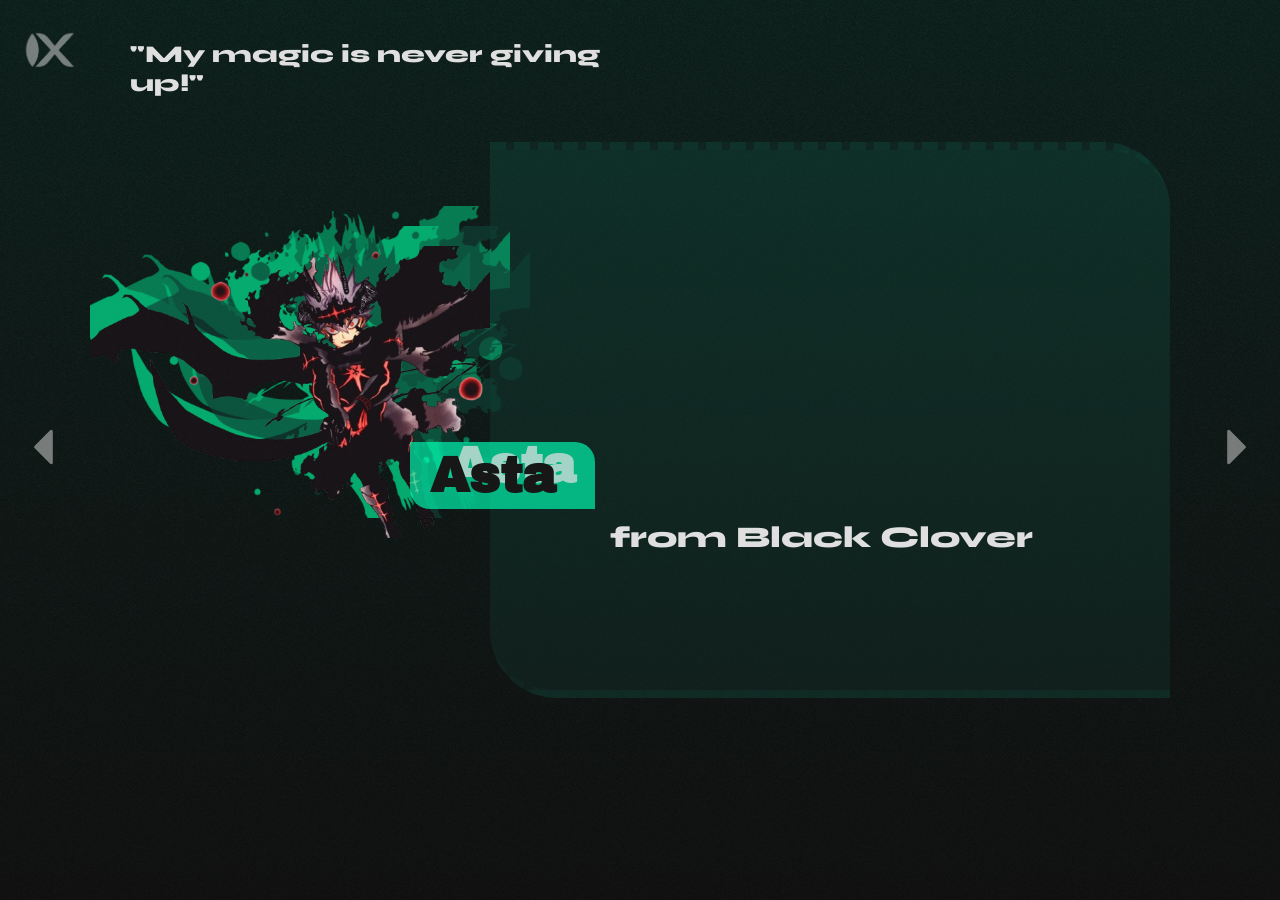
<file: view.html>
<!DOCTYPE html>
<html>
    <head>
        <meta charset="UTF-8"/>
        <meta name="viewport" content="width=device-width, initial-scale=1, user-scalable=no"/>
        <meta name="theme-color" content="white"/>
        <meta http-equiv="X-UA-Compatible" content="IE=edge, chrome=1"/>
        
        
        <!------------SEO-->
        <!--Type--><meta property="og:type" content="website"/>
        <!--Title--><meta property="og:title" content="Convexgence"/>
        <!--URL--><meta property="og:url" content="https://calmbubbles.github.io/itec101-charprof/view"/>
        <!--Locale--><meta property="og:locale" content="en_US"/>
        <!--Keywords--><meta name="keywords" content="Convexgence">
        
        <!-------Description-->
        <meta property="og:description" content="A fictional game from a fictional world"/>
        <meta name="description" content="A fictional game from a fictional world"/>
        
        <!-------Image-->
        <meta property="og:image" content="https://calmbubbles.github.io/itec101-charprof/img/icon-min.png"/>
        <!--Width--><meta property="og:image:width" content="400"/>
        <!--Height--><meta property="og:image:height" content="400"/>
        <!--Alt--><meta property="og:image:alt" content="Convexgence"/>
        
        <!-------Twitter Card-->
        <!--Type--><meta name="twitter:card" content="summary"/>
        <!--Title--><meta name="twitter:title" content="Convexgence"/>
        <!--Description--><meta name="twitter:description" content="A fictional game from a fictional world"/>
        <!--Image--><meta name="twitter:image" content="https://calmbubbles.github.io/itec101-charprof/img/icon-min.png"/>
        
        
        <!------------Site-->
        <!--Title--><title>Convexgence</title>
        <!--URL--><link rel="canonical" href="https://calmbubbles.github.io/itec101-charprof/view"/>
        
        <!-------Favicon-->
        <link rel="icon" sizes="256x256" href="icons/icon.ico" type="image/x-icon"/>
        <link rel="shortcut icon" href="icons/icon.ico" type="image/x-icon"/>
        
        <!------------Styles-->
        <link href="https://fonts.googleapis.com/css2?family=Syne&display=swap" rel="stylesheet">
        <link href="https://fonts.googleapis.com/css2?family=Archivo+Black&display=swap" rel="stylesheet">
        <link href="styles/main.css" rel="stylesheet" type="text/css">
        <link href="styles/view.css" rel="stylesheet" type="text/css">
    </head>
    
    <body>
        <div id="bggrain"></div>

        <a id="home" href="../itec101-charprof"><img src="img/home.png"></a>

        <div id="lnav"><img src="img/caret/left.svg"></div>

        <main id="main" dir="0" afade="0" moved="0">
            <div id="top">
                <div id="quote" class="faded" on="0"></div>
                <div id="adj" class="faded" on="0"></div>
            </div>
            <div id="details">
                <div id="pic">
                    <img id="fpic" on="0" src="">
                    <img id="mpic" class="faded" on="0" src="">
                </div>
                <div id="info" on="0">
                    <div id="stats"></div>
                    <div id="cname" on="0">
                        <span id="fname" class="faded" on="0"></span>
                        <span id="lname" class="faded" on="0"></span>
                    </div>
                    <div id="from" class="faded" on="0">
                        from
                        <span id="mfrom"></span>
                    </div>
                    <div id="desc" class="faded" on="0"></div>
                </div>
            </div>
        </main>

        <div id="rnav"><img src="img/caret/right.svg"></div>

        <script src="js/Loop.js" type="text/javascript"></script>
        <script src="js/view.js" type="text/javascript"></script>
    </body>
</html>
</file>
<file: styles/main.css>
::selection
{
    color: #171717;
    background: #dfdfdf;
}

html
{
    height: 100vh;
    background: linear-gradient(
        #132c26,
        #171717
    );
}

body
{
   
    color: #dfdfdf;
    margin: 0;
    font-family: "Syne", sans-serif;
    font-weight: 1000;
    font-size: 20px;
    overflow: clip;
    display: flex;
    height: 100%;
}

#bggrain
{
    background: url("../img/grain.svg");
    background-repeat: repeat;
    background-size: 182px;
    opacity: 0.5;
    top: 0;
    left: 0;
    position: fixed;
    width: 100%;
    height: 100vh;
    z-index: -1000;
}

img
{
    pointer-events: none;
    user-select: none;
}

[afade="0"] .faded
{
    transition: opacity 0.25s;
}

[afade="0"][moved="1"] .faded
{
    transition: opacity 0.125s;
}

.faded[on="0"]
{
    opacity: 0 !important;
    pointer-events: none;
    user-select: none;
}

@keyframes blink
{
    from { opacity: 1; }  
    to { opacity: 0.5; }  
}

@media (hover: hover) and (pointer: fine)
{
    :not(::-webkit-scrollbar)
    {
        scrollbar-color: #00f39b transparent;
    }

    ::-webkit-scrollbar
    {
        width: 8px;
        height: 8px;
    }

    :hover > ::-webkit-scrollbar-thumb
    {
        background: rgba(223, 223, 223, 0.5);
        border-radius: 16px;
    }

    ::-webkit-scrollbar-thumb:hover
    {
        background: #dfdfdf;
    }

    ::-webkit-scrollbar-corner
    {
        background: none;
    }
}

@media (hover: none) and (pointer: coarse)
{
    a
    {
        cursor: default;
    }
}
</file>
<file: styles/view.css>
#lnav, #rnav
{
    margin: auto 20px;
    cursor: pointer;
}

#lnav img,
#rnav img
{
    width: 50px;
    opacity: 0.5;
    transition: transform 0.25s;
}

main
{
    padding: 20px 0;
    flex: 1;
    overflow-x: clip;
    overflow-y: scroll;
    transition: opacity 0.25s, transform 0.25s;
}

main[dir="1"]
{
    opacity: 0;
    transform: translateX(-100%);
    overflow-y: hidden;
}

main[dir="-1"]
{
    opacity: 0;
    transform: translateX(100%);
    overflow-y: hidden;
}

#quote
{
    font-size: 24px;
    margin-left: 20px;
}

#details
{
    display: flex;
}

#pic
{
    width: 400px;
    height: 500px;
    display: flex;
    flex-shrink: 0;
    position: relative;
}

#fpic
{
    width: 100%;
    object-fit: contain;
    filter: drop-shadow(40px -20px 0px #0f4135aa) drop-shadow(-20px -20px 0px #00f39baa);
    transition: transform 0.125s, opacity 0.25s;
}

[moved="1"] #fpic
{
    transition: transform 0.0625s, opacity 0.125s;
}

#fpic[on="0"]
{
    opacity: 0;
    pointer-events: none;
    user-select: none;
    transform: translateY(-80px) rotate(10deg);
}

#mpic
{
    position: absolute;
    bottom: 0;
    filter: drop-shadow(20px -20px 0px #132c26aa);
    width: 120px;
}

#info
{
    background: linear-gradient(
        rgb(15, 65, 53, 0.5),
        rgb(19, 44, 38, 0.5)
    );
    padding: 20px;
    border-top-right-radius: 67px;
    border-bottom-left-radius: 67px;
    border-top: 8px rgb(15, 65, 53, 0.5);
    border-bottom: 8px rgb(19, 44, 38, 0.5);
    border-style: dashed none;
    corner-shape: bevel;
    margin-right: 20px;
    width: 100%;
    height: auto;
}

#info[on="0"]
{
    animation: 1s blink alternate infinite;
    overflow: clip;
    user-select: none;
    height: 50vh;
}

#stats
{
    font-family: "Courier New", monospace;
    font-weight: bold;
    max-width: 420px;
    color: #00feb4;
    display: flex;
    flex-direction: column;
    gap: 10px;
    margin: 10px 50px 20px 20px;
}

#stats > div
{
    display: flex;
    transition: transform 0.125s, opacity 0.25s;
}

[moved="1"] #stats > div
{
    transition: transform 0.0625s, opacity 0.125s;
}

#stats > [on="0"]
{
    opacity: 0;
    pointer-events: none;
    user-select: none;
    transform: translateX(100px);
}

#stats span
{
    display: block;
    margin: auto 8px;
    margin-right: 12px;
}

#stats .bar
{
    background: #00000067;
    width: 100%;
    height: 20px;
    border-bottom-right-radius: 20px;
    border-top-left-radius: 5px;
    border-bottom-left-radius: 5px;
    font-size: 16px;
    margin: auto;
    corner-shape: bevel;
    display: flex;
    position: relative;
    overflow: clip;
}

#stats .bar div
{
    border-top-right-radius: 20px;
    corner-shape: bevel;
    transition: transform 0.25s;
    transform-origin: left;
}

[moved="1"] #stats .bar div
{
    transition: transform 0.125s;
}

#stats > [on="0"] .bar div
{
    transform: scaleX(0);
}

#cname
{
    font-family: "Archivo Black", sans-serif;
    font-size: 50px;
    transform: translateX(-100px);
    text-shadow: 20px -10px 0px #dfdfdfbb;
    vertical-align: top;
    color: #171717;
    background: #00feb4aa;
    padding: 6px 20px;
    padding-right: 40px;
    border-top-right-radius: 20px;
    border-bottom-left-radius: 20px;
    corner-shape: bevel;
    width: fit-content;
    word-break: break-word;
}

[afade="0"] #cname
{
    transition: transform 0.25s, background 0.25s;
}

[afade="0"][moved="1"] #cname
{
    transition: transform 0.125s, background 0.125s;
}

#cname[on="0"]
{
    transform: translateX(-150px);
    background: transparent;
    pointer-events: none;
    user-select: none;
}

#from
{
    transform: translateX(100px);
    width: fit-content;
    margin-right: 140px;
    margin-top: 10px;
    position: relative;
    font-size: 30px;
}

#desc
{
    margin: 20px 20px 20px 50px;
    text-indent: 40px;
    text-align: justify;
}

#adj
{
    margin-left: auto;
    display: flex;
    flex-wrap: wrap;
    justify-content: end;
    gap: 10px;
    font-size: 16px;
}

#adj span
{
    height: min-content;
    background: #0f4135aa;
    padding: 6px 10px;
}

#top
{
    display: flex;
    gap: 20px;
    margin: 20px 20px 30px;
}

#home
{
    position: absolute;
    margin: 20px;
    opacity: 0.5;
    z-index: 1000;
}

#home img
{
    width: 60px;
}

@media (hover: hover) and (pointer: fine)
{
    #lnav:hover img
    {
        transform: translateX(10px);
        opacity: 1;
    }

    #rnav:hover img
    {
        transform: translateX(-10px);
        opacity: 1;
    }

    #home:hover
    {
        opacity: 1;
    }
}

@media (hover: none) and (pointer: coarse)
{
    #lnav, #rnav
    {
        cursor: initial;
    }

    #lnav:active img
    {
        transform: translateX(10px);
        opacity: 1;
    }

    #rnav:active img
    {
        transform: translateX(-10px);
        opacity: 1;
    }

    #home:active
    {
        opacity: 1;
    }
}

@media only screen and (max-width: 1087px)
{
    #pic
    {
        width: 100%;
    }

    #details
    {
        flex-direction: column;
    }

    #cname
    {
        transform: none;
    }

    #quote
    {
        margin: 0;
    }

    #desc
    {
        width: calc(100% - 20px);
        margin: 20px 10px 20px 10px;
    }

    #stats
    {
        margin: 10px auto 20px auto;
    }

    #info
    {
        width: auto;
        margin: 0;
        margin-top: 20px;
    }

    #from
    {
        transform: translateX(30px);
        margin-right: 45px;
    }
}

@media only screen and (max-width: 670px)
{
    #lnav, #rnav
    {
        margin: auto 0;
        z-index: 1000;
        position: absolute;
        top: 50%;
        transform: translateY(-50%);
    }

    #rnav
    {
        right: 0;
    }

    main
    {
        padding-top: 80px;
    }

    #details
    {
        margin: 0 30px;
    }

    #info
    {
        border-top-right-radius: 42px;
        border-bottom-left-radius: 42px;
    }

    #pic
    {
        width: 100%;
        height: 300px;
    }

    #mpic
    {
        width: 100px;
    }
}
</file>
